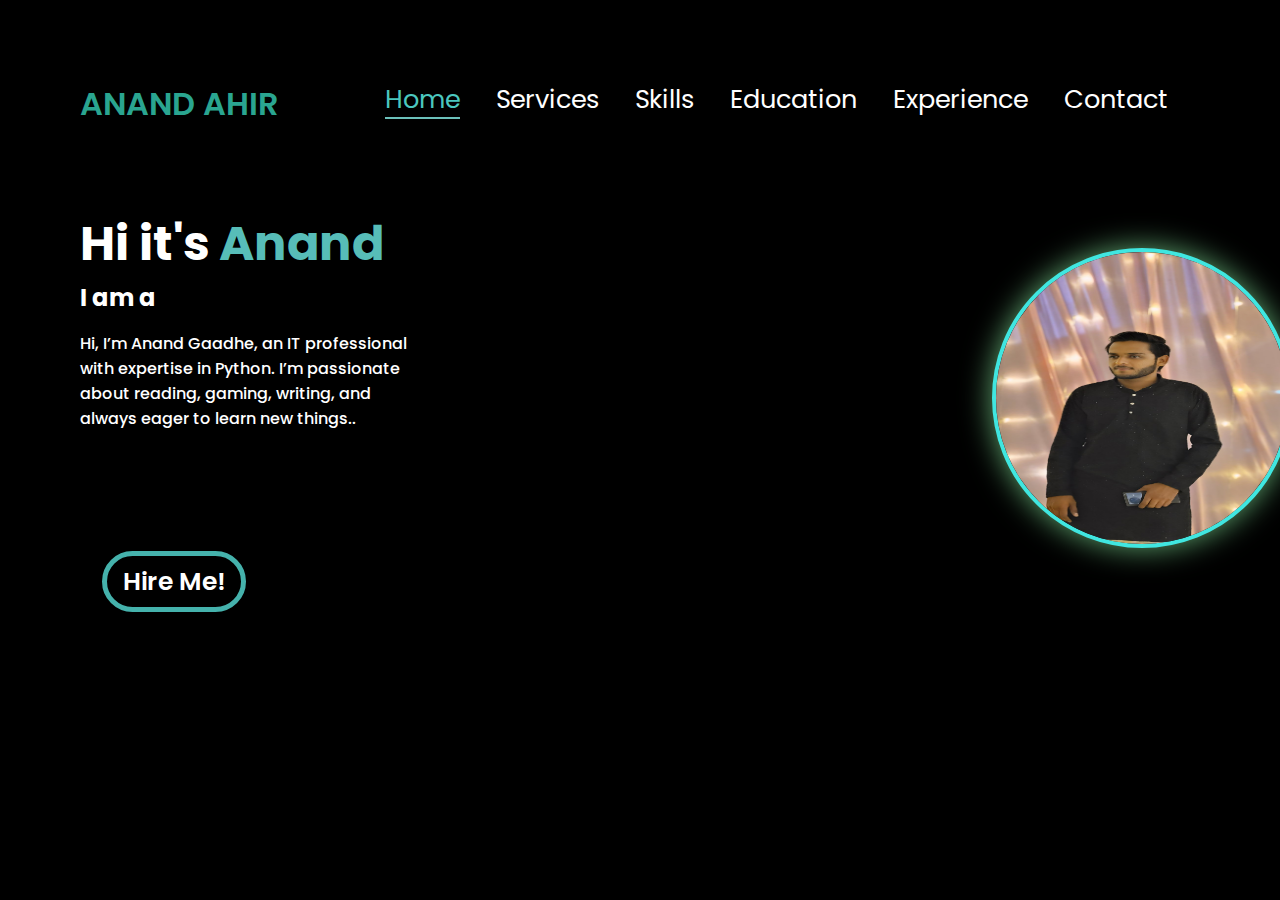
<file: index.html>
<!DOCTYPE html>
<html lang="en">
<head>
    <meta charset="UTF-8">
    <meta name="viewport" content="width=device-width, initial-scale=1.0">
    <title>ANAND AHIR</title>
    <link rel="shortcut icon" href="./favicon.ico" type="image/x-icon">
    <link rel="stylesheet" href="./style.css">
    <link rel="stylesheet" href="https://cdnjs.cloudflare.com/ajax/libs/font-awesome/6.6.0/css/all.min.css" integrity="sha512-Kc323vGBEqzTmouAECnVceyQqyqdsSiqLQISBL29aUW4U/M7pSPA/gEUZQqv1cwx4OnYxTxve5UMg5GT6L4JJg==" crossorigin="anonymous" referrerpolicy="no-referrer" />
</head>
<body>
    <header>
        <p class="logo">ANAND AHIR</p>
        <nav>
            <a href="./index.html" class="active">Home</a>
            <a href="./services.html">Services</a>
            <a href="./skills.html">Skills</a>
            <a href="./education.html">Education</a>
            <a href="./experience.html">Experience</a>
            <a href="./contact.html">Contact</a>
        </nav>
    </header>
    <section>
        <div class="main-content">
            <h1>Hi it's <span>Anand</span></h1>
            <h3>I am a <span class="post"></span></h3>
        </div>
        <div class="content">
            <p>Hi, I’m Anand Gaadhe, an IT professional with expertise in Python. I’m passionate about reading, gaming, writing, and always eager to learn new things.. </p>
        </div>
        <div class="social-icons">
            <a href=""><i class="fa-brands fa-linkedin"></i></a>
            <a href="https://github.com/Anandgaadhe"><i class="fa-brands fa-github"></i></a>
            <a href=""><i class="fa-brands fa-x-twitter"></i></a>
            <a href="mailto:anandgaadhe368@gmail.com"><i class="fa-solid fa-envelope"></i></a>
        </div>
        <div class="btn">
            <a href="./contact.html">Hire Me!</a>
        </div>
        <div class="image">
            <img src="./IMG-20240717-WA0033.jpg" alt="">
        </div>
    </section>
</body>
</html>
</file>
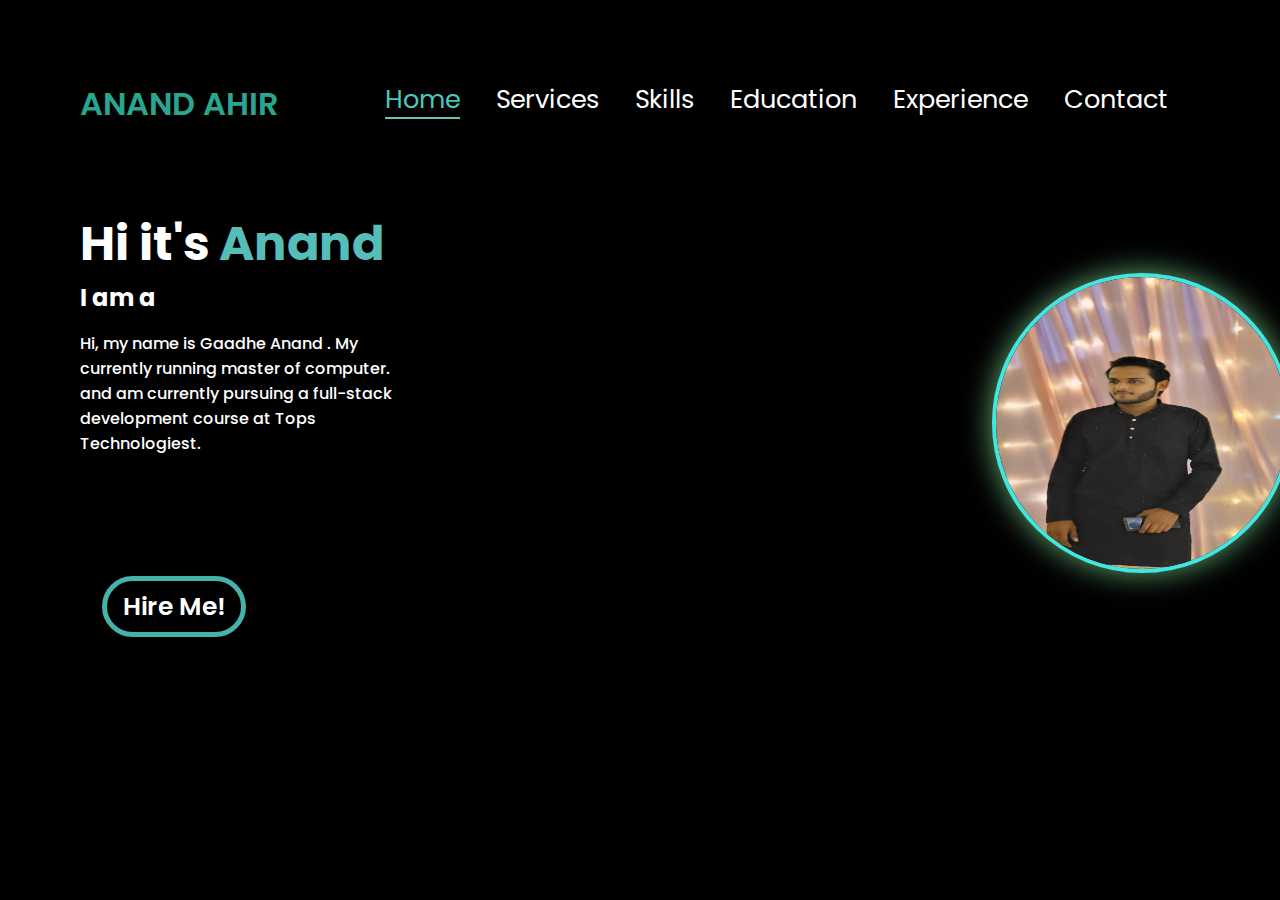
<file: INDEX.HTML>
<!DOCTYPE html>
<html lang="en">
<head>
    <meta charset="UTF-8">
    <meta name="viewport" content="width=device-width, initial-scale=1.0">
    <title>ANAND AHIR</title>
    <link rel="shortcut icon" href="./favicon.ico" type="image/x-icon">
    <link rel="stylesheet" href="./style.css">
    <link rel="stylesheet" href="https://cdnjs.cloudflare.com/ajax/libs/font-awesome/6.6.0/css/all.min.css" integrity="sha512-Kc323vGBEqzTmouAECnVceyQqyqdsSiqLQISBL29aUW4U/M7pSPA/gEUZQqv1cwx4OnYxTxve5UMg5GT6L4JJg==" crossorigin="anonymous" referrerpolicy="no-referrer" />
</head>
<body>
    <header>
        <p class="logo">ANAND AHIR</p>
        <nav>
            <a href="./index.html" class="active">Home</a>
            <a href="./services.html">Services</a>
            <a href="./skills.html">Skills</a>
            <a href="./education.html">Education</a>
            <a href="./experience.html">Experience</a>
            <a href="./contact.html">Contact</a>
        </nav>
    </header>
    <section>
        <div class="main-content">
            <h1>Hi it's <span>Anand</span></h1>
            <h3>I am a <span class="post"></span></h3>
        </div>
        <div class="content">
            <p>Hi, my name is Gaadhe Anand . My currently running master of computer. and  am currently pursuing a full-stack development course at Tops Technologiest. </p>
        </div>
        <div class="social-icons">
            <a href=""><i class="fa-brands fa-linkedin"></i></a>
            <a href="https://github.com/Anandgaadhe"><i class="fa-brands fa-github"></i></a>
            <a href=""><i class="fa-brands fa-x-twitter"></i></a>
            <a href="https://www.instagram.com/anand.ahir01/?__pwa=1#"><i class="fa-brands fa-instagram"></i></a>
        </div>
        <div class="btn">
            <a href="./contact.html">Hire Me!</a>
        </div>
        <div class="image">
            <img src="./IMG-20240717-WA0033.jpg" alt="">
        </div>
    </section>
</body>
</html>
</file>
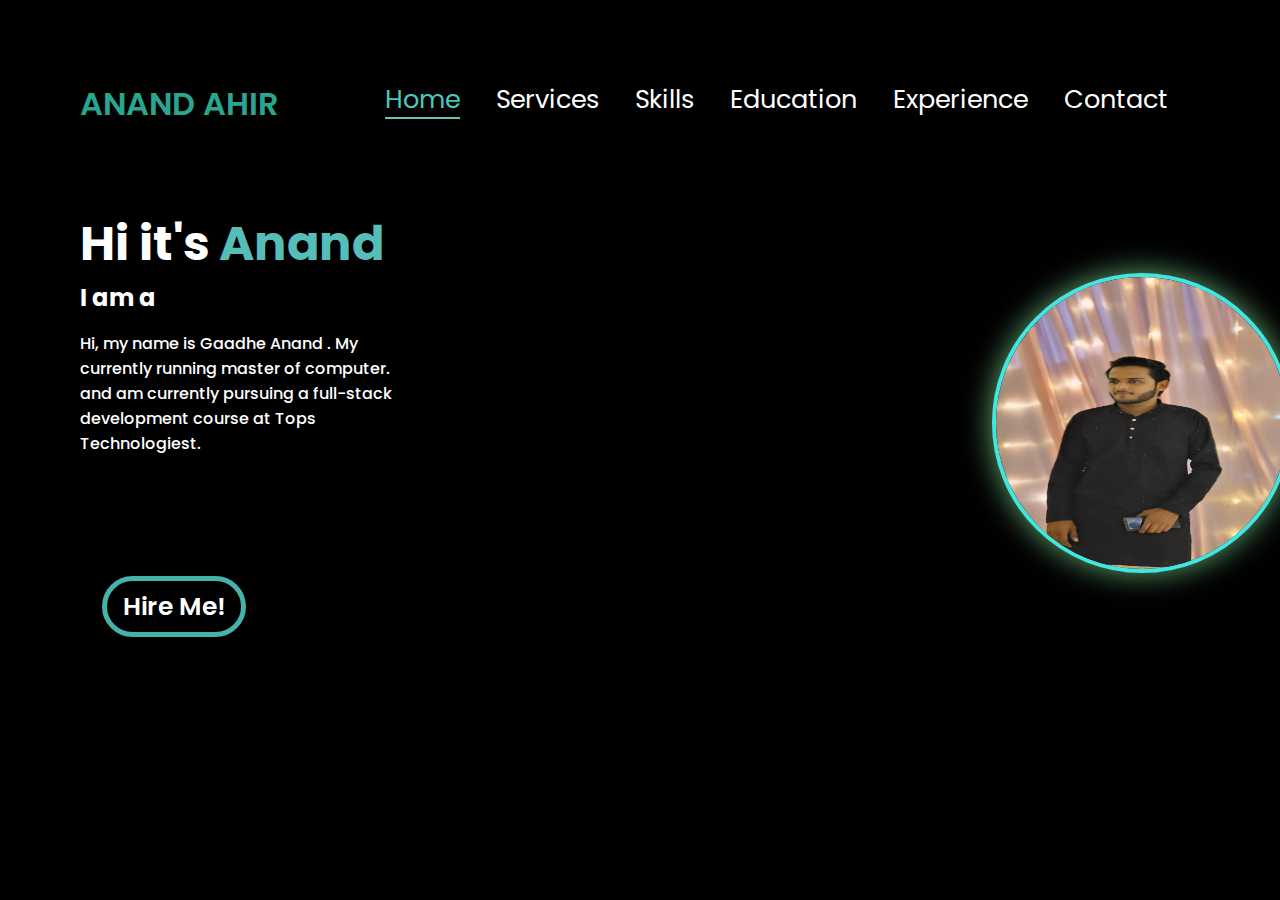
<file: index.HTML>
<!DOCTYPE html>
<html lang="en">
<head>
    <meta charset="UTF-8">
    <meta name="viewport" content="width=device-width, initial-scale=1.0">
    <title>ANAND AHIR</title>
    <link rel="shortcut icon" href="./favicon.ico" type="image/x-icon">
    <link rel="stylesheet" href="./style.css">
    <link rel="stylesheet" href="https://cdnjs.cloudflare.com/ajax/libs/font-awesome/6.6.0/css/all.min.css" integrity="sha512-Kc323vGBEqzTmouAECnVceyQqyqdsSiqLQISBL29aUW4U/M7pSPA/gEUZQqv1cwx4OnYxTxve5UMg5GT6L4JJg==" crossorigin="anonymous" referrerpolicy="no-referrer" />
</head>
<body>
    <header>
        <p class="logo">ANAND AHIR</p>
        <nav>
            <a href="./index.html" class="active">Home</a>
            <a href="./services.html">Services</a>
            <a href="./skills.html">Skills</a>
            <a href="./education.html">Education</a>
            <a href="./experience.html">Experience</a>
            <a href="./contact.html">Contact</a>
        </nav>
    </header>
    <section>
        <div class="main-content">
            <h1>Hi it's <span>Anand</span></h1>
            <h3>I am a <span class="post"></span></h3>
        </div>
        <div class="content">
            <p>Hi, my name is Gaadhe Anand . My currently running master of computer. and  am currently pursuing a full-stack development course at Tops Technologiest. </p>
        </div>
        <div class="social-icons">
            <a href=""><i class="fa-brands fa-linkedin"></i></a>
            <a href="https://github.com/Anandgaadhe"><i class="fa-brands fa-github"></i></a>
            <a href=""><i class="fa-brands fa-x-twitter"></i></a>
            <a href="https://www.instagram.com/anand.ahir01/?__pwa=1#"><i class="fa-brands fa-instagram"></i></a>
        </div>
        <div class="btn">
            <a href="./contact.html">Hire Me!</a>
        </div>
        <div class="image">
            <img src="./IMG-20240717-WA0033.jpg" alt="">
        </div>
    </section>
</body>
</html>
</file>
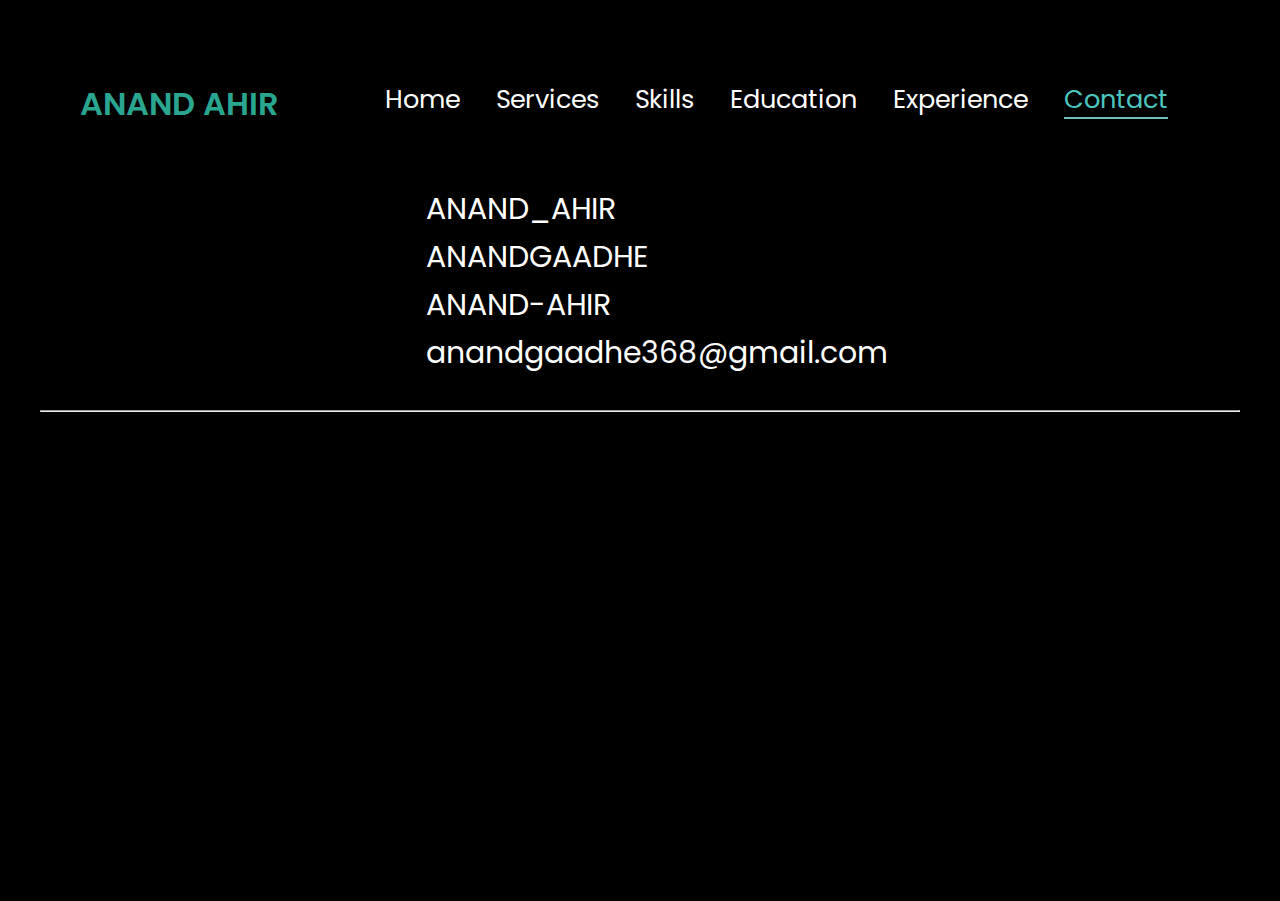
<file: contact.html>
<!DOCTYPE html>
<html lang="en">
<head>
    <meta charset="UTF-8">
    <meta name="viewport" content="width=device-width, initial-scale=1.0">
    <title>ANAND AHIR</title>
    <link rel="shortcut icon" href="./favicon.ico" type="image/x-icon">
    <link rel="stylesheet" href="./style.css">
    <link rel="stylesheet" href="https://cdnjs.cloudflare.com/ajax/libs/font-awesome/6.6.0/css/all.min.css" integrity="sha512-Kc323vGBEqzTmouAECnVceyQqyqdsSiqLQISBL29aUW4U/M7pSPA/gEUZQqv1cwx4OnYxTxve5UMg5GT6L4JJg==" crossorigin="anonymous" referrerpolicy="no-referrer" />
</head>
<body>
    <header>
        <p class="logo">ANAND AHIR</p>
        <nav>
            <a href="./index.html">Home</a>
            <a href="./services.html">Services</a>
            <a href="./skills.html">Skills</a>
            <a href="./education.html">Education</a>
            <a href="./experience.html">Experience</a>
            <a href="./contact.html" class="active">Contact</a>
        </nav>
    </header>
    <section>
        <center>
            <table class="cont">
                <tr>
                    <td><i class="fa-brands fa-linkedin"></i></td>
                    <td><a href="#">ANAND_AHIR</a></td>
                </tr>
                <tr>
                    <td><i class="fa-brands fa-github"></i></td>
                    <td><a href="https://github.com/Anandgaadhe">ANANDGAADHE</a></td>
                </tr>
                <tr>
                    <td><i class="fa-brands fa-x-twitter"></i></td>
                    <td><a href="#">ANAND-AHIR</a></td>
                </tr>
                <tr>
                    <td><i class="fa-solid fa-envelope"></i></td>
                    <td> <a href="mailto:anandgaadhe368@gmail.com">anandgaadhe368@gmail.com</a></td>
                </tr>
            </table>
            <hr>
            <iframe src="https://www.google.com/maps/embed?pb=!1m17!1m12!1m3!1d14915.267144404286!2d70.70495185!3d20.8391036!2m3!1f0!2f0!3f0!3m2!1i1024!2i768!4f13.1!3m2!1m1!2s!5e0!3m2!1sen!2sin!4v1739366296712!5m2!1sen!2sin" width="600" height="450" style="border:0;" allowfullscreen="" loading="lazy" referrerpolicy="no-referrer-when-downgrade"></iframe>
        </center>
    </section>
</body>
</html>
</file>
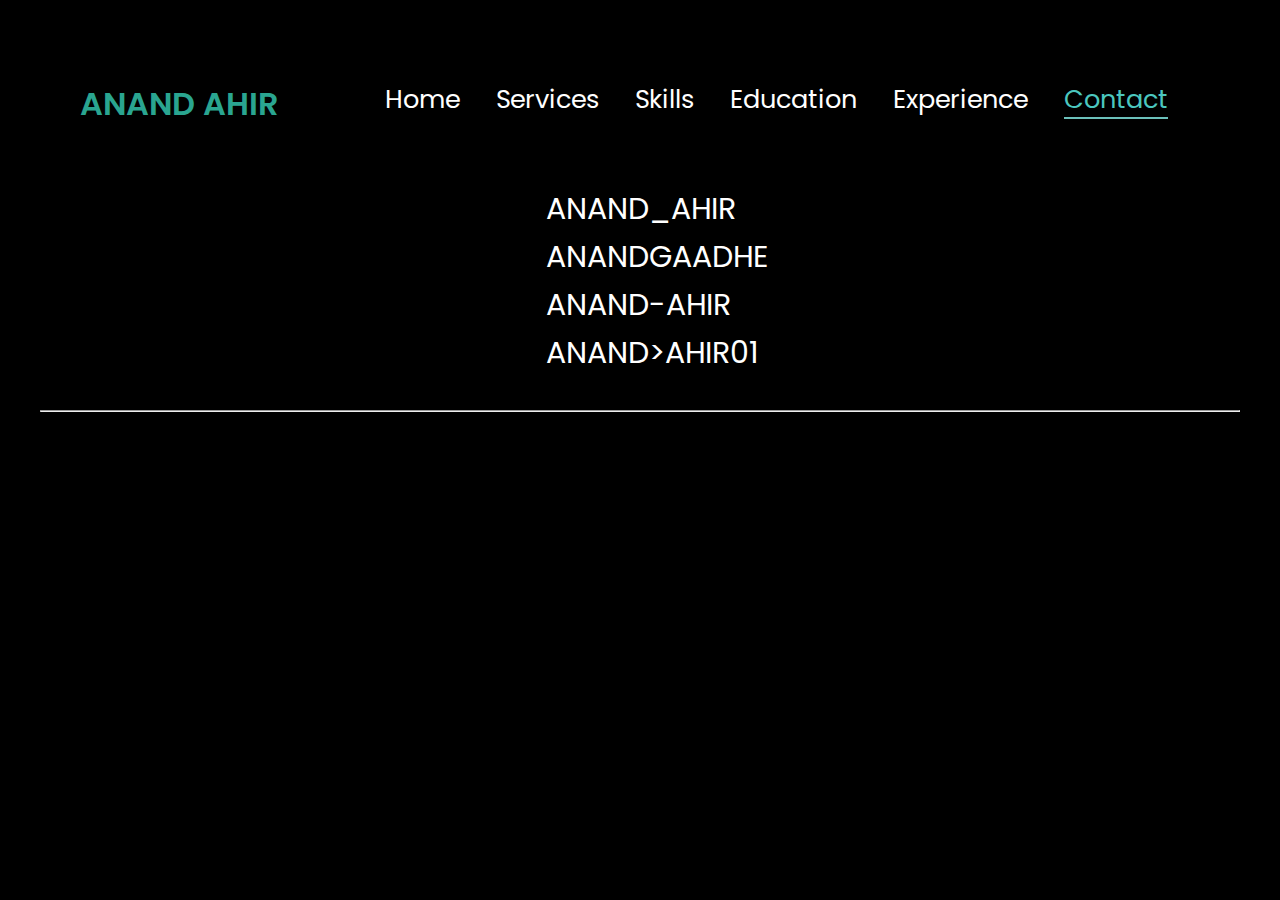
<file: CONTACT.HTML>
<!DOCTYPE html>
<html lang="en">
<head>
    <meta charset="UTF-8">
    <meta name="viewport" content="width=device-width, initial-scale=1.0">
    <title>ANAND AHIR</title>
    <link rel="shortcut icon" href="./favicon.ico" type="image/x-icon">
    <link rel="stylesheet" href="./style.css">
    <link rel="stylesheet" href="https://cdnjs.cloudflare.com/ajax/libs/font-awesome/6.6.0/css/all.min.css" integrity="sha512-Kc323vGBEqzTmouAECnVceyQqyqdsSiqLQISBL29aUW4U/M7pSPA/gEUZQqv1cwx4OnYxTxve5UMg5GT6L4JJg==" crossorigin="anonymous" referrerpolicy="no-referrer" />
</head>
<body>
    <header>
        <p class="logo">ANAND AHIR</p>
        <nav>
            <a href="./index.html">Home</a>
            <a href="./services.html">Services</a>
            <a href="./skills.html">Skills</a>
            <a href="./education.html">Education</a>
            <a href="./experience.html">Experience</a>
            <a href="./contact.html" class="active">Contact</a>
        </nav>
    </header>
    <section>
        <center>
            <table class="cont">
                <tr>
                    <td><i class="fa-brands fa-linkedin"></i></td>
                    <td><a href="#">ANAND_AHIR</a></td>
                </tr>
                <tr>
                    <td><i class="fa-brands fa-github"></i></td>
                    <td><a href="https://github.com/Anandgaadhe">ANANDGAADHE</a></td>
                </tr>
                <tr>
                    <td><i class="fa-brands fa-x-twitter"></i></td>
                    <td><a href="#">ANAND-AHIR</a></td>
                </tr>
                <tr>
                    <td><i class="fa-brands fa-instagram"></i></td>
                    <td><a href="https://www.instagram.com/anand.ahir01/?__pwa=1#">ANAND>AHIR01</a></td>
                </tr>
            </table>
            <hr>
            <iframe class="map" src="https://www.google.com/maps/embed?pb=!1m18!1m12!1m3!1d3671.8628368551417!2d72.50630707436777!3d23.028807916097232!2m3!1f0!2f0!3f0!3m2!1i1024!2i768!4f13.1!3m3!1m2!1s0x395e9b767b0a48ed%3A0x713f82e619ac7868!2sTOPS%20Technologies%20-%20Best%20IT%20Training%20Institute%20in%20Ahmedabad!5e0!3m2!1sen!2sin!4v1729662637007!5m2!1sen!2sin" width="900" height="350" style="border:0;" allowfullscreen="" loading="fast" referrerpolicy="no-referrer-when-downgrade"></iframe>
        </center>
    </section>
</body>
</html>
</file>
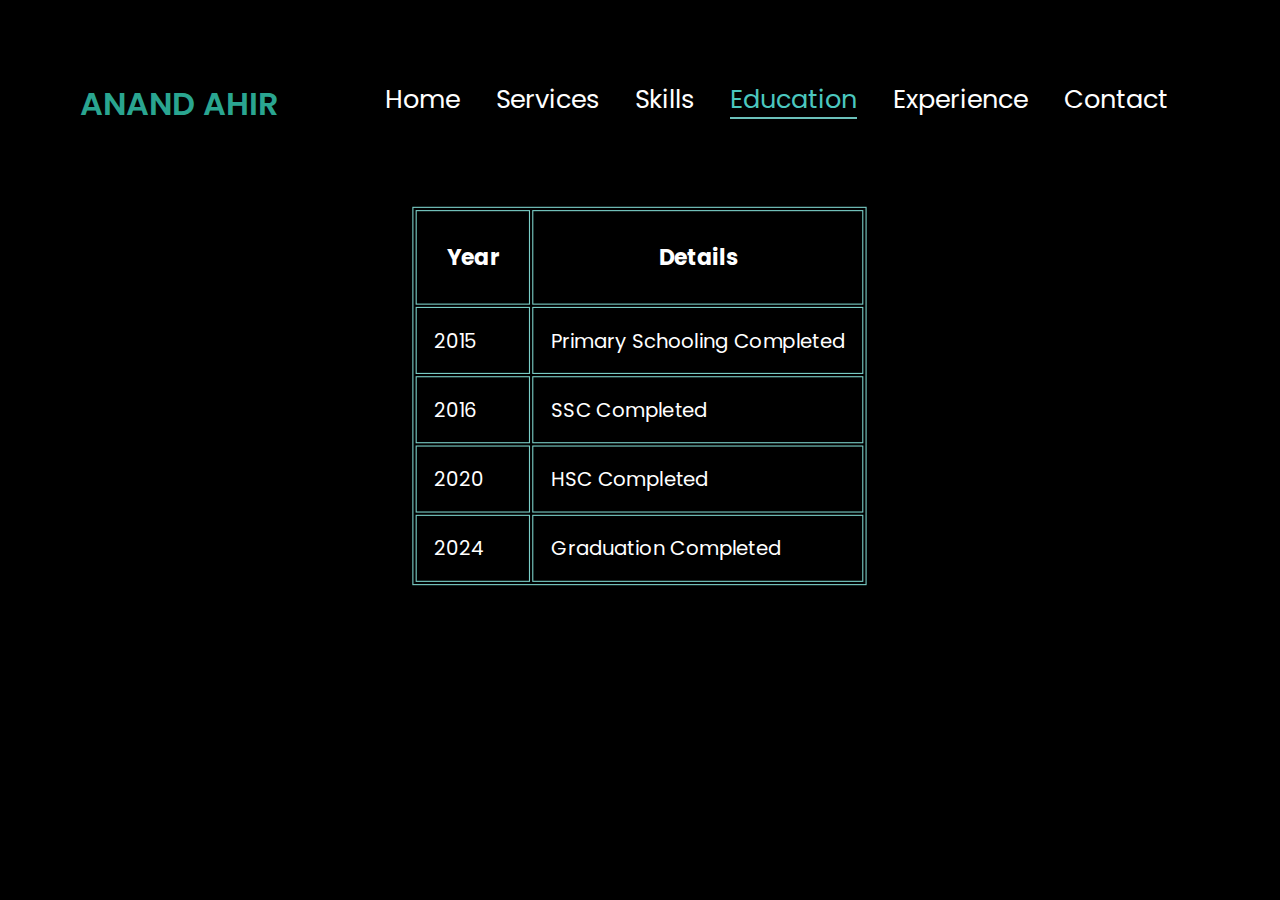
<file: EDUCATION.HTML>
<!DOCTYPE html>
<html lang="en">
<head>
  <meta charset="UTF-8">
  <meta name="viewport" content="width=device-width, initial-scale=1.0">
  <title>ANAND AHIR</title>
</head>
<body>
  <title>ANAND AHIR</title>
  <link rel="shortcut icon" href="./favicon.ico" type="image/x-icon">
  <link rel="stylesheet" href="./style.css">
  <link rel="stylesheet" href="https://cdnjs.cloudflare.com/ajax/libs/font-awesome/6.6.0/css/all.min.css" integrity="sha512-Kc323vGBEqzTmouAECnVceyQqyqdsSiqLQISBL29aUW4U/M7pSPA/gEUZQqv1cwx4OnYxTxve5UMg5GT6L4JJg==" crossorigin="anonymous" referrerpolicy="no-referrer" />
  <header>
    <p class="logo">ANAND AHIR</p>
    <nav>
        <a href="./index.html">Home</a>
        <a href="./services.html">Services</a>
        <a href="./skills.html">Skills</a>
        <a href="./education.html" class="active" >Education</a>
        <a href="./experience.html">Experience</a>
        <a href="./contact.html">Contact</a>
    </nav>
</header>
<section>
  <center>
      <table class="edu">
          <thead>
              <th>Year</th>
              <th>Details</th>
          </thead>
          <tbody>
              <tr>
                  <td>2015</td>
                  <td>Primary Schooling Completed</td>
              </tr>
              <tr>
                  <td>2016</td>
                  <td>SSC Completed</td>
              </tr>
              <tr>
                  <td>2020</td>
                  <td>HSC Completed</td>
              </tr>
              <tr>
                  <td>2024</td>
                  <td>Graduation Completed</td>
              </tr>
          </tbody>
      </table>
  </center>
</section>
</body>
</html>
</file>
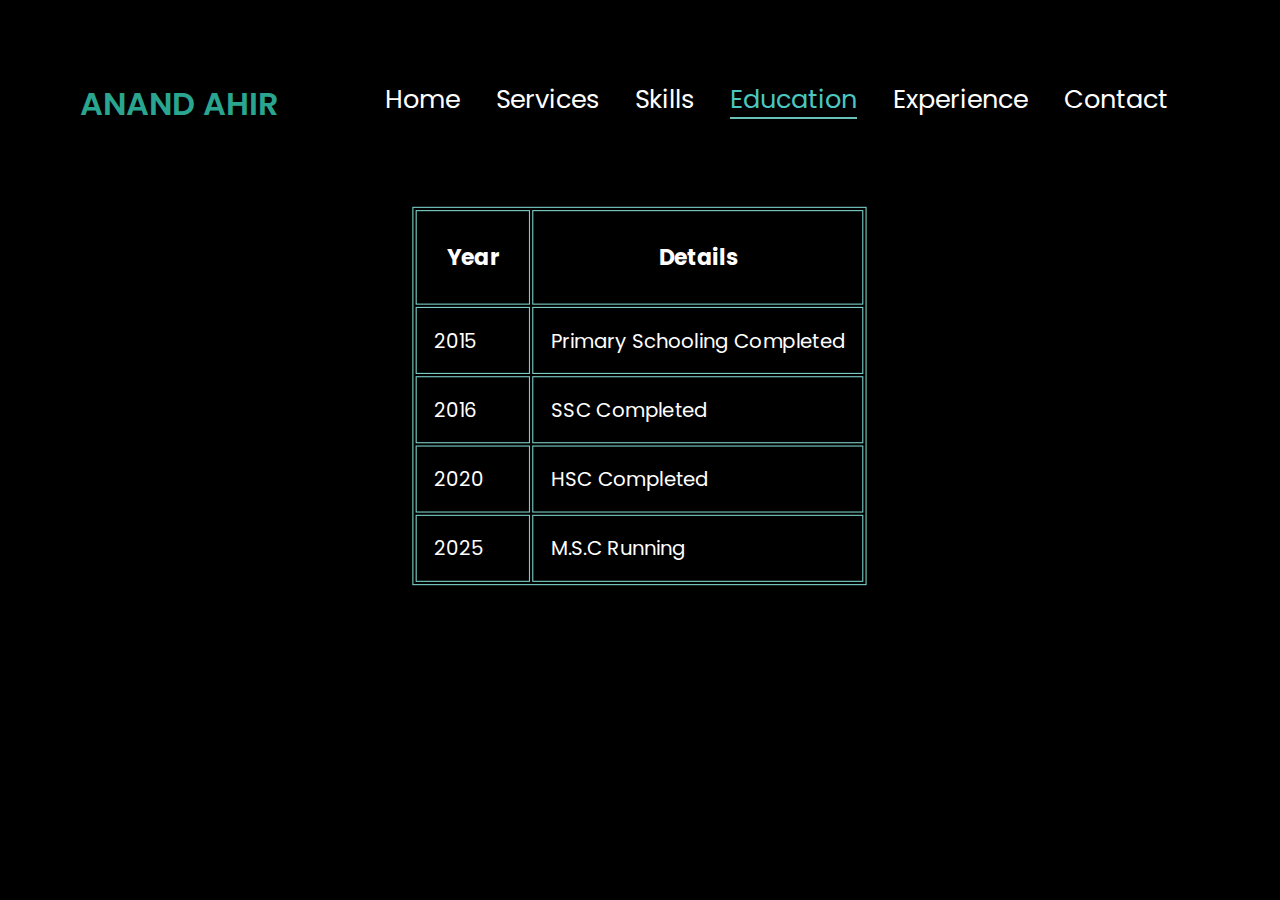
<file: education.html>
<!DOCTYPE html>
<html lang="en">
<head>
  <meta charset="UTF-8">
  <meta name="viewport" content="width=device-width, initial-scale=1.0">
  <title>ANAND AHIR</title>
</head>
<body>
   <title>ANAND AHIR</title>
   <link rel="shortcut icon" href="./favicon.ico" type="image/x-icon">
   <link rel="shortcut icon" href="./favicon.ico" type="image/x-icon">
   <link rel="stylesheet" href="./style.css">
   <link rel="stylesheet" href="https://cdnjs.cloudflare.com/ajax/libs/font-awesome/6.6.0/css/all.min.css" integrity="sha512-Kc323vGBEqzTmouAECnVceyQqyqdsSiqLQISBL29aUW4U/M7pSPA/gEUZQqv1cwx4OnYxTxve5UMg5GT6L4JJg==" crossorigin="anonymous" referrerpolicy="no-referrer" />
  <header>
    <p class="logo">ANAND AHIR</p>
    <nav>
        <a href="./index.html">Home</a>
        <a href="./services.html">Services</a>
        <a href="./skills.html">Skills</a>
        <a href="./education.html" class="active" >Education</a>
        <a href="./experience.html">Experience</a>
        <a href="./contact.html">Contact</a>
    </nav>
</header>
<section>
  <center>
      <table class="edu">
          <thead>
              <th>Year</th>
              <th>Details</th>
          </thead>
          <tbody>
              <tr>
                  <td>2015</td>
                  <td>Primary Schooling Completed</td>
              </tr>
              <tr>
                  <td>2016</td>
                  <td>SSC Completed</td>
              </tr>
              <tr>
                  <td>2020</td>
                  <td>HSC Completed</td>
              </tr>
              <tr>
                  <td>2025</td>
                  <td>M.S.C Running</td>
              </tr>
          </tbody>
      </table>
  </center>
</section>
</body>
</html>
</file>
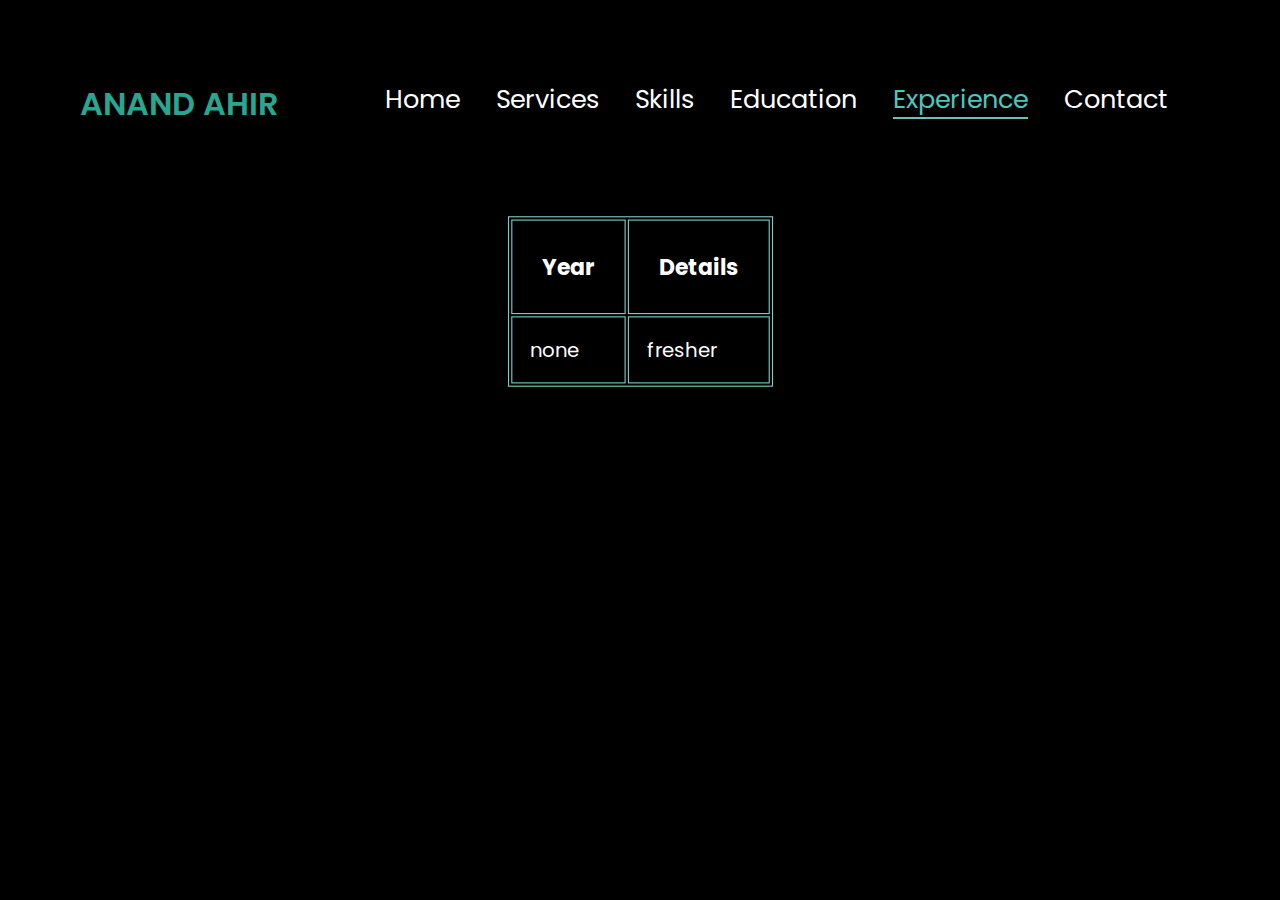
<file: experience.html>
<!DOCTYPE html>
<html lang="en">
<head>
    <meta charset="UTF-8">
    <meta name="viewport" content="width=device-width, initial-scale=1.0">
    <title>ANAND AHIR</title>
    <link rel="shortcut icon" href="./favicon.ico" type="image/x-icon">
    <link rel="shortcut icon" href="./favicon.ico" type="image/x-icon">
    <link rel="stylesheet" href="./style.css">
</head>
<body>
    <header>
        <p class="logo">ANAND AHIR</p>
        <nav>
            <a href="./index.html">Home</a>
            <a href="./services.html">Services</a>
            <a href="./skills.html">Skills</a>
            <a href="./education.html">Education</a>
            <a href="./experience.html" class="active">Experience</a>
            <a href="./contact.html">Contact</a>
        </nav>
    </header>
    <section>
        <center>
            <table class="edu">
                <thead>
                    <th>Year</th>
                    <th>Details</th>
                </thead>
                <tbody>
                    <tr>
                        <td>none</td>
                        <td>fresher</td>
                    </tr>
                </tbody>
            </table>
        </center>
    </section>
</body>
</html>
</file>
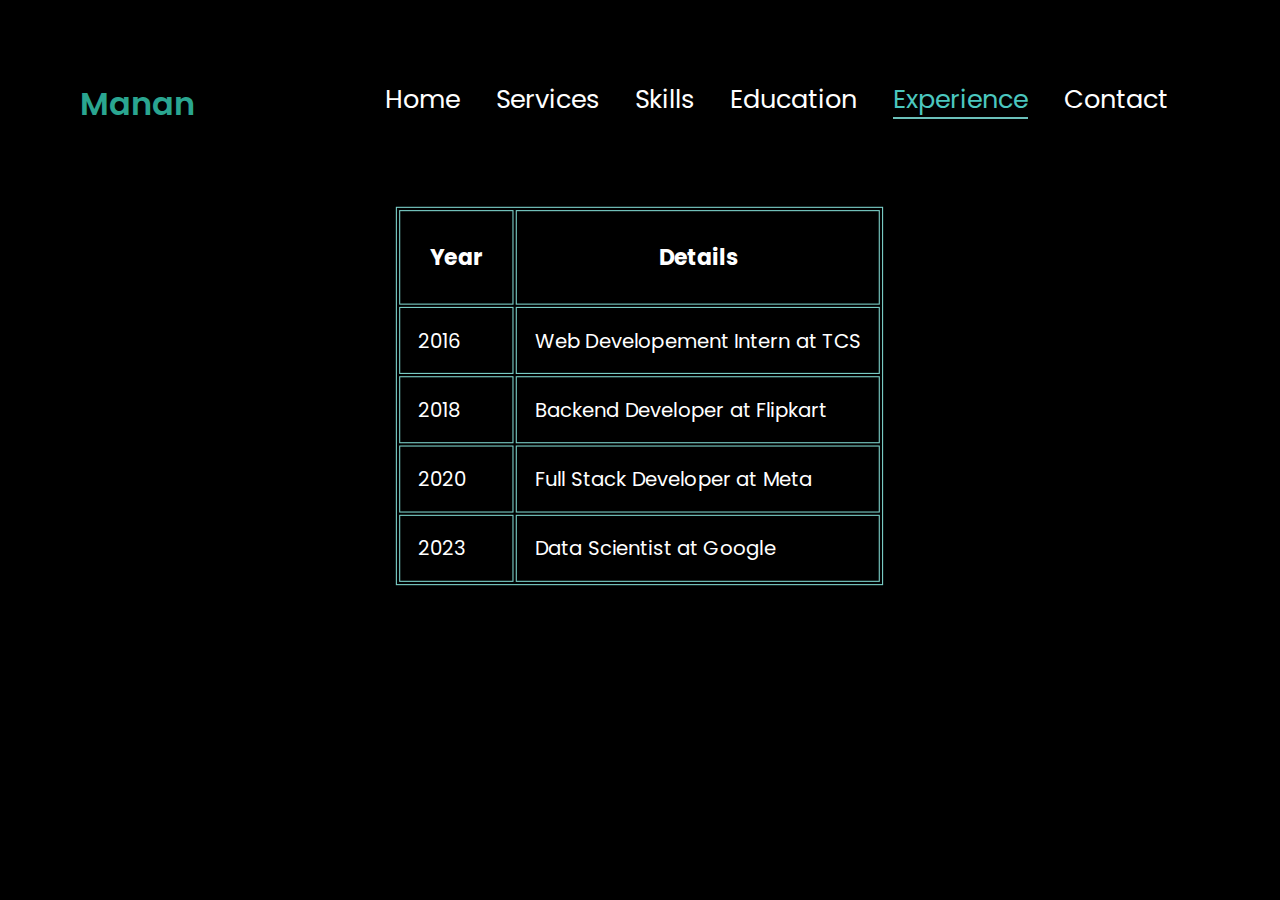
<file: EXPERIENCE.HTML>
<!DOCTYPE html>
<html lang="en">
<head>
    <meta charset="UTF-8">
    <meta name="viewport" content="width=device-width, initial-scale=1.0">
    <title>Manan Patel</title>
    <link rel="shortcut icon" href="./favicon.ico" type="image/x-icon">
    <link rel="shortcut icon" href="./favicon.ico" type="image/x-icon">
    <link rel="stylesheet" href="./style.css">
</head>
<body>
    <header>
        <p class="logo">Manan</p>
        <nav>
            <a href="./index.html">Home</a>
            <a href="./services.html">Services</a>
            <a href="./skills.html">Skills</a>
            <a href="./education.html">Education</a>
            <a href="./experience.html" class="active">Experience</a>
            <a href="./contact.html">Contact</a>
        </nav>
    </header>
    <section>
        <center>
            <table class="edu">
                <thead>
                    <th>Year</th>
                    <th>Details</th>
                </thead>
                <tbody>
                    <tr>
                        <td>2016</td>
                        <td>Web Developement Intern at TCS</td>
                    </tr>
                    <tr>
                        <td>2018</td>
                        <td>Backend Developer at Flipkart</td>
                    </tr>
                    <tr>
                        <td>2020</td>
                        <td>Full Stack Developer at Meta</td>
                    </tr>
                    <tr>
                        <td>2023</td>
                        <td>Data Scientist at Google</td>
                    </tr>
                </tbody>
            </table>
        </center>
    </section>
</body>
</html>
</file>
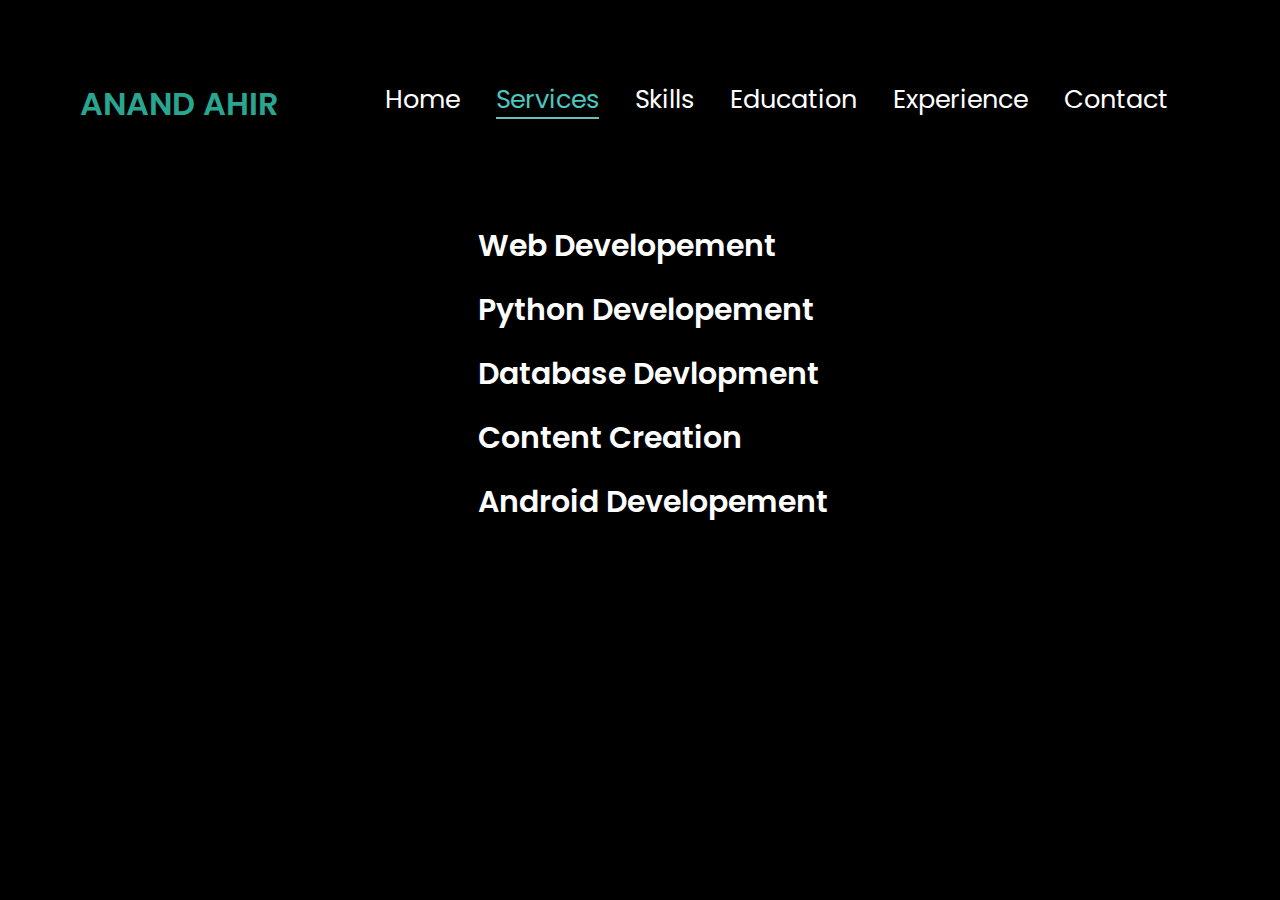
<file: service.html>
<!DOCTYPE html>
<html lang="en">
<head>
    <meta charset="UTF-8">
    <meta name="viewport" content="width=device-width, initial-scale=1.0">
    <title>Manan Patel</title>
    <link rel="shortcut icon" href="./favicon.ico" type="image/x-icon">
    <link rel="stylesheet" href="./style.css">
    <link rel="stylesheet" href="https://cdnjs.cloudflare.com/ajax/libs/font-awesome/6.6.0/css/all.min.css" integrity="sha512-Kc323vGBEqzTmouAECnVceyQqyqdsSiqLQISBL29aUW4U/M7pSPA/gEUZQqv1cwx4OnYxTxve5UMg5GT6L4JJg==" crossorigin="anonymous" referrerpolicy="no-referrer" />
</head>
<body>
    <header>
        <p class="logo">ANAND AHIR</p>
        <nav>
            <a href="./index.html">Home</a>
            <a href="./services.html" class="active">Services</a>
            <a href="./skills.html">Skills</a>
            <a href="./education.html">Education</a>
            <a href="./experience.html">Experience</a>
            <a href="./contact.html">Contact</a>
        </nav>
    </header>
    <section>
        <center>
            <table class="service-content">
                <tr>
                    <td><i class="fa-solid fa-globe"></i></td>
                    <td class="text">Web Developement</td>
                </tr>
                <tr>
                    <td><i class="fa-brands fa-python"></i></td>
                    <td class="text">Python Developement</td>
                </tr>
                <tr>
                    <td><i class="fa-solid fa-database"></i></td>
                    <td class="text">Database Devlopment</td>
                </tr>
                <tr>
                    <td><i class="fa-solid fa-camera"></i></td>
                    <td class="text">Content Creation</td>
                </tr>
                <tr>
                    <td><i class="fa-brands fa-android"></i></td>
                    <td class="text">Android Developement</td>
                </tr>
            </table>
        </center>
    </section>
</body>
</html>
</file>
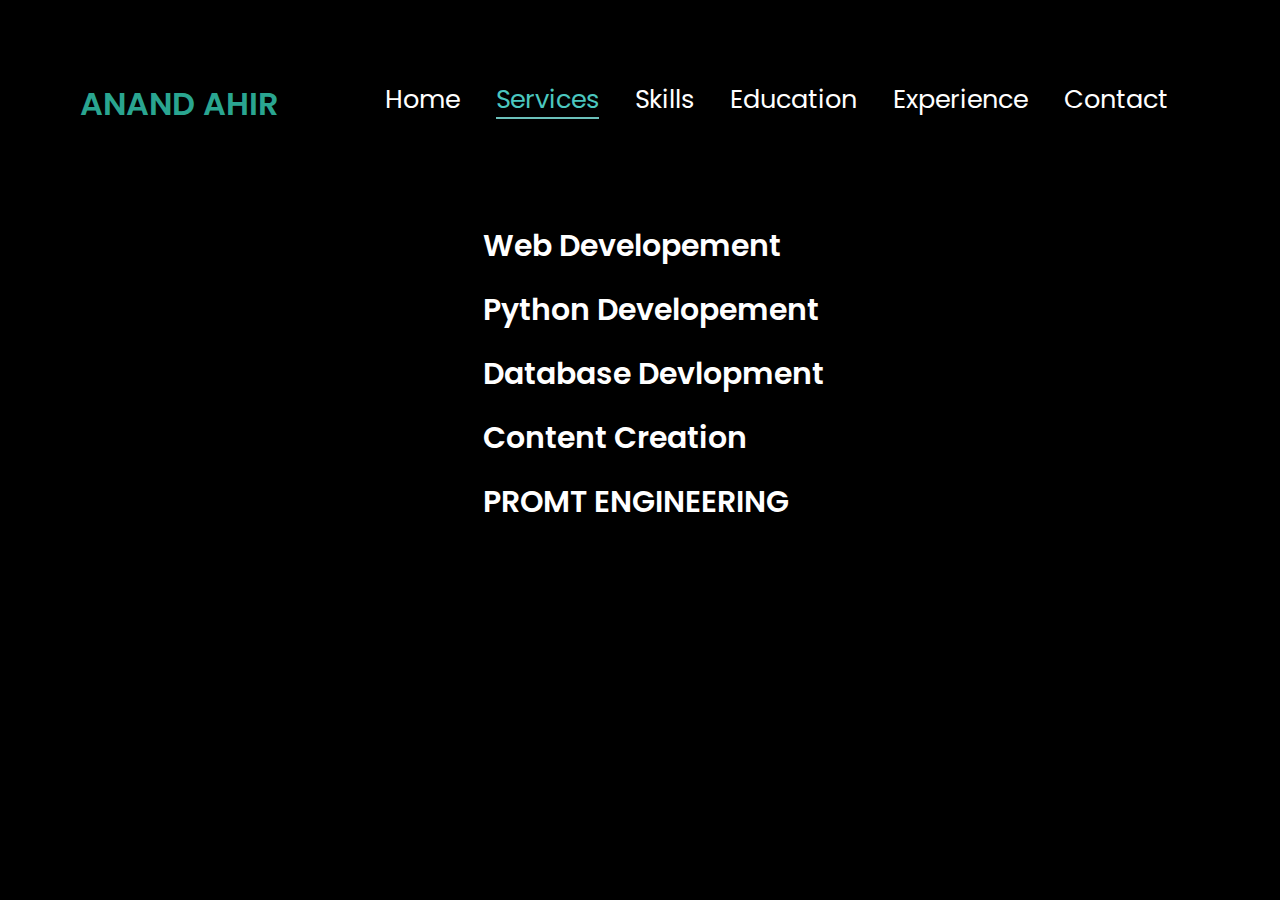
<file: services.html>
<!DOCTYPE html>
<html lang="en">
<head>
    <meta charset="UTF-8">
    <meta name="viewport" content="width=device-width, initial-scale=1.0">
    <title>ANAND AHIR</title>
    <link rel="shortcut icon" href="./favicon.ico" type="image/x-icon">
    <link rel="stylesheet" href="./style.css">
    <link rel="stylesheet" href="https://cdnjs.cloudflare.com/ajax/libs/font-awesome/6.6.0/css/all.min.css" integrity="sha512-Kc323vGBEqzTmouAECnVceyQqyqdsSiqLQISBL29aUW4U/M7pSPA/gEUZQqv1cwx4OnYxTxve5UMg5GT6L4JJg==" crossorigin="anonymous" referrerpolicy="no-referrer" />
</head>
<body>
    <header>
        <p class="logo">ANAND AHIR</p>
        <nav>
            <a href="./index.html">Home</a>
            <a href="./services.html" class="active">Services</a>
            <a href="./skills.html">Skills</a>
            <a href="./education.html">Education</a>
            <a href="./experience.html">Experience</a>
            <a href="./contact.html">Contact</a>
        </nav>
    </header>
    <section>
        <center>
            <table class="service-content">
                <tr>
                    <td><i class="fa-solid fa-globe"></i></td>
                    <td class="text">Web Developement</td>
                </tr>
                <tr>
                    <td><i class="fa-brands fa-python"></i></td>
                    <td class="text">Python Developement</td>
                </tr>
                <tr>
                    <td><i class="fa-solid fa-database"></i></td>
                    <td class="text">Database Devlopment</td>
                </tr>
                <tr>
                    <td><i class="fa-solid fa-camera"></i></td>
                    <td class="text">Content Creation</td>
                </tr>
                <tr>
                    <td><i class="fa-brands fa-android"></i></td>
                    <td class="text">PROMT ENGINEERING</td>
                </tr>
            </table>
        </center>
    </section>
</body>
</html>
</file>
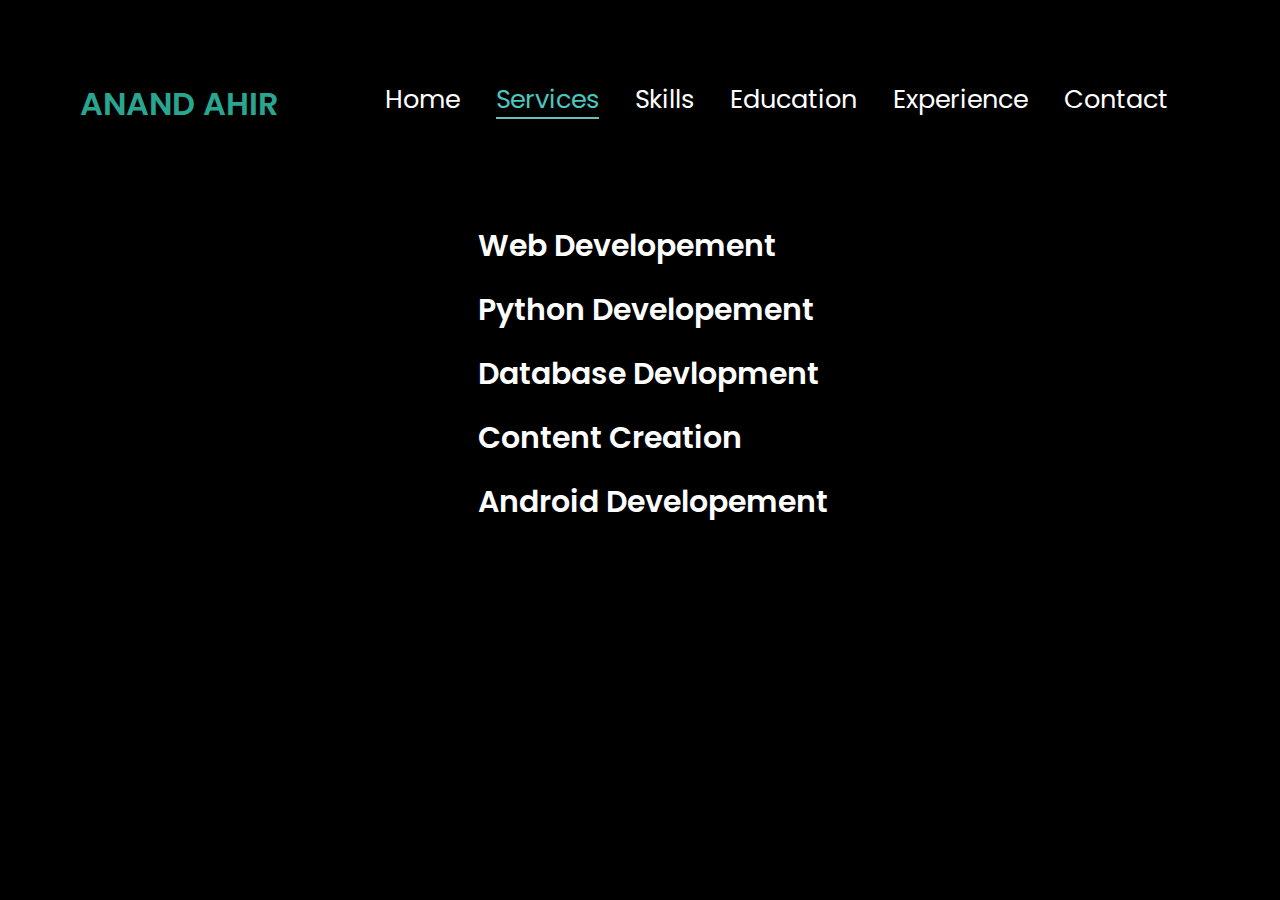
<file: SERVICES.HTML>
<!DOCTYPE html>
<html lang="en">
<head>
    <meta charset="UTF-8">
    <meta name="viewport" content="width=device-width, initial-scale=1.0">
    <title>Manan Patel</title>
    <link rel="shortcut icon" href="./favicon.ico" type="image/x-icon">
    <link rel="stylesheet" href="./style.css">
    <link rel="stylesheet" href="https://cdnjs.cloudflare.com/ajax/libs/font-awesome/6.6.0/css/all.min.css" integrity="sha512-Kc323vGBEqzTmouAECnVceyQqyqdsSiqLQISBL29aUW4U/M7pSPA/gEUZQqv1cwx4OnYxTxve5UMg5GT6L4JJg==" crossorigin="anonymous" referrerpolicy="no-referrer" />
</head>
<body>
    <header>
        <p class="logo">ANAND AHIR</p>
        <nav>
            <a href="./index.html">Home</a>
            <a href="./services.html" class="active">Services</a>
            <a href="./skills.html">Skills</a>
            <a href="./education.html">Education</a>
            <a href="./experience.html">Experience</a>
            <a href="./contact.html">Contact</a>
        </nav>
    </header>
    <section>
        <center>
            <table class="service-content">
                <tr>
                    <td><i class="fa-solid fa-globe"></i></td>
                    <td class="text">Web Developement</td>
                </tr>
                <tr>
                    <td><i class="fa-brands fa-python"></i></td>
                    <td class="text">Python Developement</td>
                </tr>
                <tr>
                    <td><i class="fa-solid fa-database"></i></td>
                    <td class="text">Database Devlopment</td>
                </tr>
                <tr>
                    <td><i class="fa-solid fa-camera"></i></td>
                    <td class="text">Content Creation</td>
                </tr>
                <tr>
                    <td><i class="fa-brands fa-android"></i></td>
                    <td class="text">Android Developement</td>
                </tr>
            </table>
        </center>
    </section>
</body>
</html>
</file>
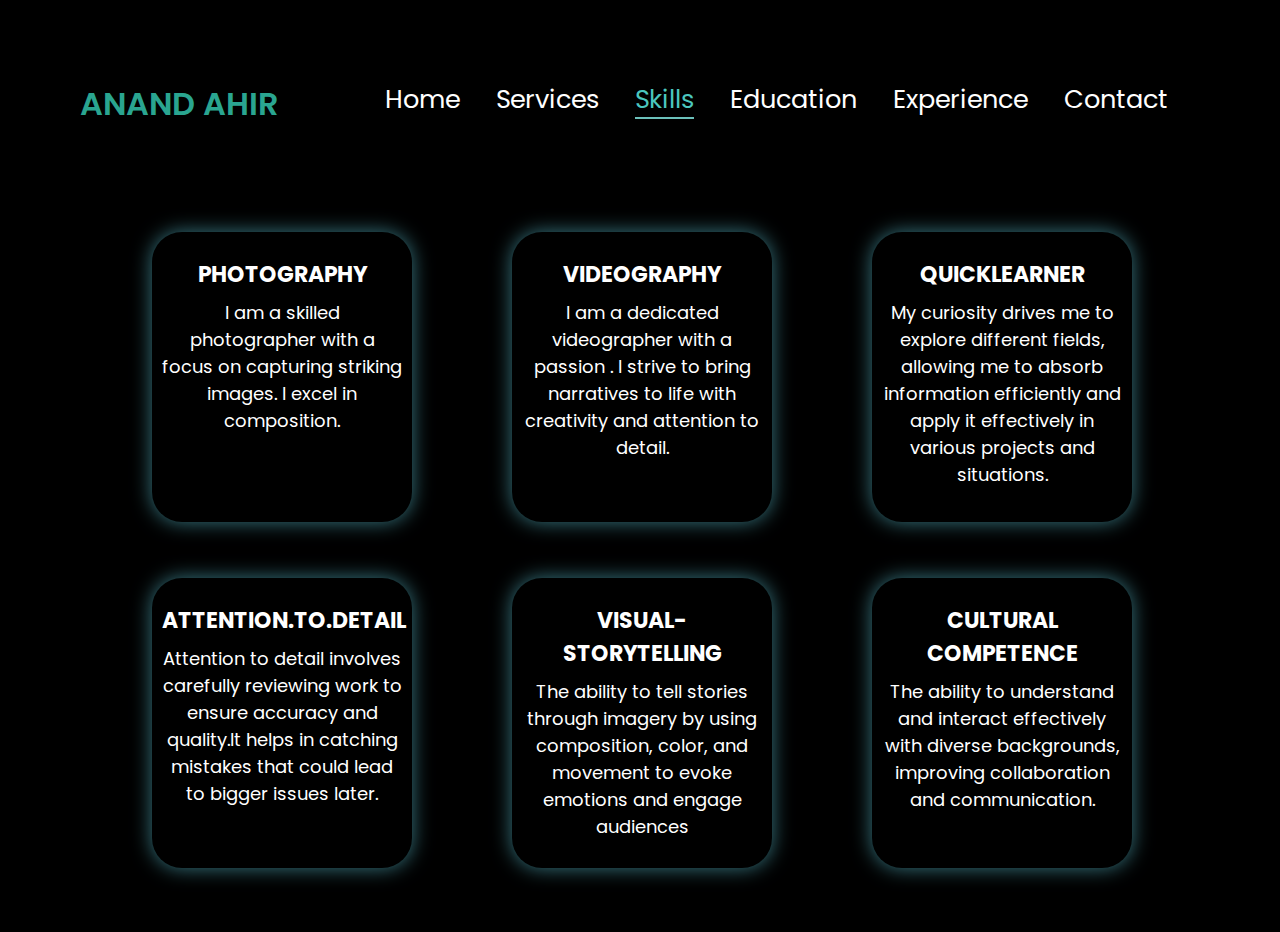
<file: SKILLS.HTML>
<!DOCTYPE html>
<html lang="en">
<head>
  <meta charset="UTF-8">
  <meta name="viewport" content="width=device-width, initial-scale=1.0">
  <link rel="shortcut icon" href="./favicon.ico" type="image/x-icon">
  <link rel="stylesheet" href="./style.css">
  <link rel="stylesheet" href="https://cdnjs.cloudflare.com/ajax/libs/font-awesome/6.6.0/css/all.min.css" integrity="sha512-Kc323vGBEqzTmouAECnVceyQqyqdsSiqLQISBL29aUW4U/M7pSPA/gEUZQqv1cwx4OnYxTxve5UMg5GT6L4JJg==" crossorigin="anonymous" referrerpolicy="no-referrer" />
</head>
  <title>Document</title>
</head>
<body>
  <header>
    <p class="logo">ANAND AHIR</p>
    <nav>
        <a href="./index.html" >Home</a>
        <a href="./services.html">Services</a>
        <a href="./skills.html" class="active">Skills</a>
        <a href="./education.html">Education</a>
        <a href="./experience.html">Experience</a>
        <a href="./contact.html">Contact</a>
    </nav>
</header>
<section>
  <center>
      <div class="skill-container">
          <div>
              <h3>PHOTOGRAPHY</h3>
              <p>I am a skilled photographer with a focus on capturing striking images. I excel in composition.</p>
          </div>
          <div>
              <h3>VIDEOGRAPHY</h3>
              <p>I am a dedicated videographer with a passion . I strive to bring narratives to life with creativity and attention to detail.</p>
          </div>
          <div>
              <h3> QUICKLEARNER  </h3>
              <p> My curiosity drives me to explore different fields, allowing me to absorb information efficiently and apply it effectively in various projects and situations.</p>
          </div>
          <div>
              <h3>ATTENTION.TO.DETAIL</h3>
              <p>
                Attention to detail involves carefully reviewing work to ensure accuracy and quality.It helps in catching mistakes that could lead to bigger issues later.</p>
          </div>
          <div>
              <h3> VISUAL-STORYTELLING</h3>
              <p>The ability to tell stories through imagery by using composition, color, and movement to evoke emotions and engage audiences</p>
          </div>
          <div>
              <h3>CULTURAL COMPETENCE</h3>
              <p>The ability to understand and interact effectively with diverse backgrounds, improving collaboration and communication.</p>
          </div>
      </div>
  </center>
</section>
</body>
</html>
</file>
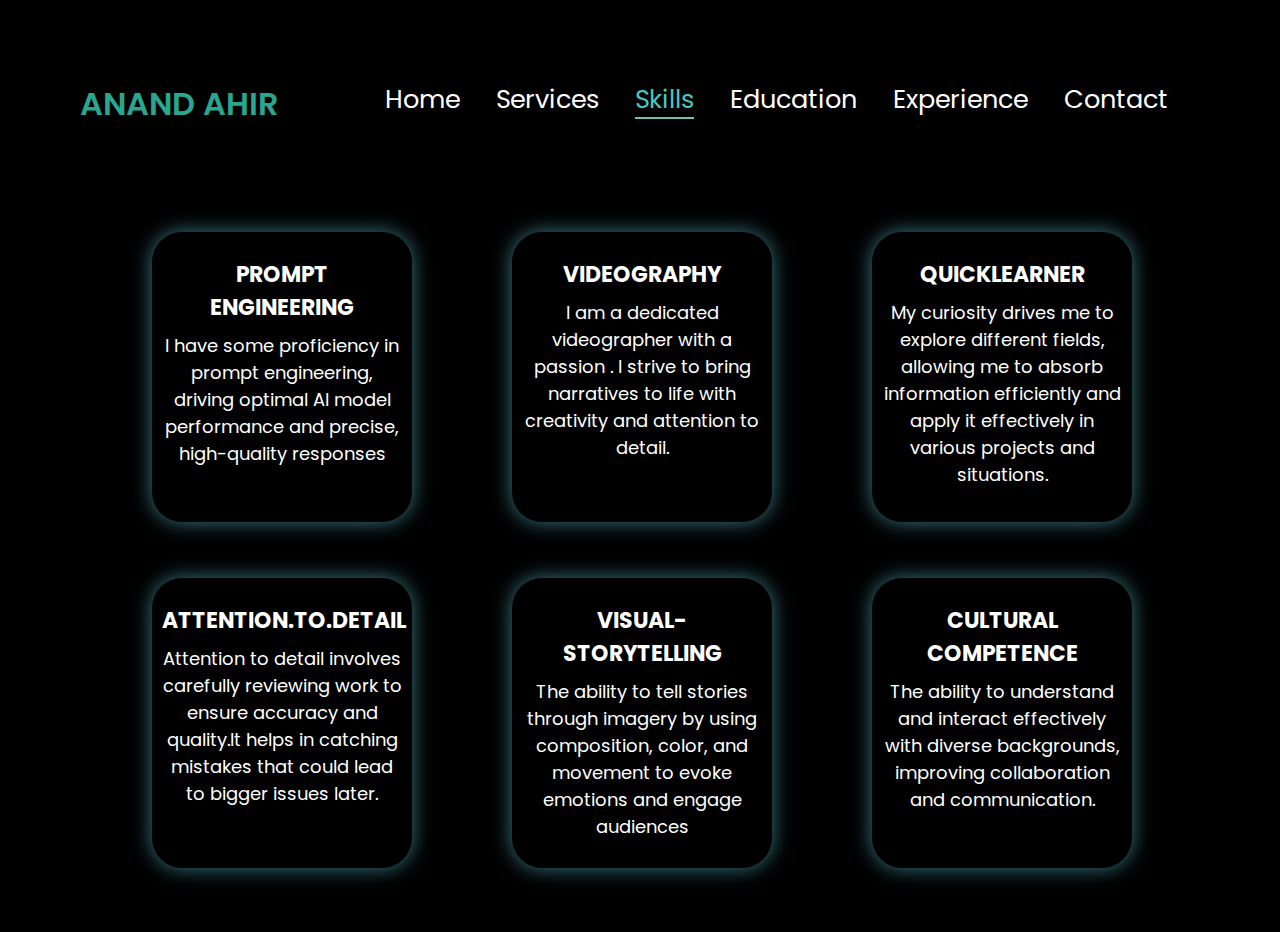
<file: skills.html>
<!DOCTYPE html>
<html lang="en">
<head>
  <meta charset="UTF-8">
  <meta name="viewport" content="width=device-width, initial-scale=1.0">
  <link rel="shortcut icon" href="./favicon.ico" type="image/x-icon">
  <link rel="stylesheet" href="./style.css">
  <link rel="stylesheet" href="https://cdnjs.cloudflare.com/ajax/libs/font-awesome/6.6.0/css/all.min.css" integrity="sha512-Kc323vGBEqzTmouAECnVceyQqyqdsSiqLQISBL29aUW4U/M7pSPA/gEUZQqv1cwx4OnYxTxve5UMg5GT6L4JJg==" crossorigin="anonymous" referrerpolicy="no-referrer" />
</head>
  <title>ANAND AHIR</title>
</head>
<body>
  <header>
    <p class="logo">ANAND AHIR</p>
    <nav>
        <a href="./index.html" >Home</a>
        <a href="./services.html">Services</a>
        <a href="./skills.html" class="active">Skills</a>
        <a href="./education.html">Education</a>
        <a href="./experience.html">Experience</a>
        <a href="./contact.html">Contact</a>
    </nav>
</header>
<section>
  <center>
      <div class="skill-container">
          <div>
              <h3>PROMPT ENGINEERING</h3>
              <p>I have some proficiency in prompt engineering, driving optimal AI model performance and precise, high-quality responses</p>
          </div>
          <div>
              <h3>VIDEOGRAPHY</h3>
              <p>I am a dedicated videographer with a passion . I strive to bring narratives to life with creativity and attention to detail.</p>
          </div>
          <div>
              <h3> QUICKLEARNER  </h3>
              <p> My curiosity drives me to explore different fields, allowing me to absorb information efficiently and apply it effectively in various projects and situations.</p>
          </div>
          <div>
              <h3>ATTENTION.TO.DETAIL</h3>
              <p>
                Attention to detail involves carefully reviewing work to ensure accuracy and quality.It helps in catching mistakes that could lead to bigger issues later.</p>
          </div>
          <div>
              <h3> VISUAL-STORYTELLING</h3>
              <p>The ability to tell stories through imagery by using composition, color, and movement to evoke emotions and engage audiences</p>
          </div>
          <div>
              <h3>CULTURAL COMPETENCE</h3>
              <p>The ability to understand and interact effectively with diverse backgrounds, improving collaboration and communication.</p>
          </div>
      </div>
  </center>
</section>
</body>
</html>
</file>
<file: style.css>
@import url('https://fonts.googleapis.com/css2?family=Poppins:ital,wght@0,100;0,200;0,300;0,400;0,500;0,600;0,700;0,800;0,900;1,100;1,200;1,300;1,400;1,500;1,600;1,700;1,800;1,900&display=swap');
*
{
    margin: 0;
    padding: 0;
    box-sizing: border-box;
    font-family: 'poppins',sans-serif;
    background-color: rgb(0, 0, 0);
    color: white;
    text-decoration: none;
}
header
{
    display: flex;
    justify-content: space-between;
    margin: 5rem 5rem 0rem 5rem;
}
.logo
{
    color: rgb(42, 165, 144);
    font-size: 2rem;
    font-weight: 600;
    transition: 0.5s ease;
}
.logo:hover
{
    transform: scale(1.1);
}
header nav a
{
    font-size: 1.6rem;
    margin-right: 2rem;
    transition: 0.5s ease;
    border-bottom: 2px solid transparent;
}
header nav a:hover
{
    border-bottom: 2px solid rgb(83, 196, 177);
    color: rgb(73, 192, 192);
}
.active
{
    color: rgb(75, 199, 191);
    border-bottom: 2px solid rgb(107, 192, 186);
}
.main-content
{
    margin: 5rem 0rem 0rem 5rem;
}
.main-content h1
{
    font-size: 3rem;
}
.main-content h1 span
{
    color: rgb(87, 189, 184);
}
.main-content h3
{
    font-size: 1.5rem;
}
.main-content h3 span
{
    color: rgb(93, 195, 157);
}
.content
{
    margin: 1rem 0rem 0rem 5rem;
    width: 21rem;
    font-weight: 500;    
}
.social-icons
{
    margin: 1.5rem 0rem 0rem 5rem;
    font-size: 35px;
}
.social-icons a
{
    margin-right: 1.3rem;
    transition: 0.5s ease;
}
.social-icons a:hover
{
    text-shadow: 0px 0px 15px rgb(0, 255, 255);
}
.btn
{
    margin: 2.5rem 0rem 0rem 4.5rem;
    font-size: 25px;
    font-weight: 600; padding: 15px 30px;
    border: 200px ;
    outline: none;
    color:#FFF;
    cursor: pointer;
    position: relative;
    z-index: 0;
    border-radius: 20px;
    
}
.btn a
{
    padding: 15px 30px;
    border: 200px ;
    outline: none;
    color:#FFF;
    cursor: pointer;
    position: relative;
    z-index: 0;
    border-radius: 20px;
}
.image
{
    margin: -23rem 0rem 0rem 62rem;
}
.image img
{
    height: 300px;
    width: 300px;
    border-radius: 50%;
    border: 4px solid rgb(64, 230, 224);
    box-shadow: 0px 0px 30px rgb(99, 170, 115);
    transition: 0.5s ease;
}
.image img:hover
{
    transform: scale(1.1);
    box-shadow: 0px 0px 20px rgb(193, 215, 103);
}
.btn
{
    margin: 2.5rem 0rem 0rem 4.5rem;
    font-size: 25px;
    background: transparent;
    font-weight: 600;
}
.btn a
{
    border: 5px solid rgb(69, 178, 172);
    border-radius: 50px;
    padding: 0.5rem 1rem 0.5rem 1rem;
    transition: 0.5s ease;
}
.btn a:hover
{
    box-shadow: 0px 0px 20px rgb(148, 196, 211);
}

.service-content
{
    font-size: 30px;
    margin-top: 5.8rem;
    transition: 0.5s;
}
.service-content td i
{
    margin-right: 1.5rem;
}
.text
{
    font-weight: 600;
}
.service-content tr td{
    padding-bottom: 1rem;

}
.service-content tr
{
    transition: 0.5s ease;
}
.service-content tr:hover
{  
    
    cursor: pointer;
    text-shadow: 0px 0px 15px rgb(74, 213, 174);
    transform: scale(1.1);
   
}.skill-container
{
    display: grid;
    grid-template-columns: 1fr 1fr 1fr;
    grid-gap: 2rem;
    margin: 6rem 5rem 3rem 9.5rem;
}
.skill-container div
{
    border: 3px solid rgb(147, 83, 128) (42, 122, 165);
    width: 260px;
    height:290px;
    border-radius: 30px;
    box-shadow: 0px 0px 20pX rgb(58, 122, 132);
    transition: 1s ease;
    margin-bottom: 1rem;
    margin-top:.5rem;
    padding: 10px;

}
.skill-container div:hover
{
    box-shadow: 0px 0px 18px (0, 255, 255);
    border: 3px solid rgb(86, 214, 171);
    transform: scale(1.1);
  
}
.skill-container div h3
{
    font-size: 22px;
    margin-top: 1rem;
}
.skill-container div p
{   
    font-size: 18px;
    margin-top: 0.5rem;
    background-color: transparent;
}
.edu tr:hover
{
    cursor: grab;
    transition: 0.5s ease;
    box-shadow: 0px 0px 50px rgb(132, 194, 201);
     
}
.edu 
{
    margin-top: 6rem;
    transform: scale(1.1);

}
.edu ,.edu th,.edu td 
{
    border: 1px solid rgb(123, 207, 200);
    
}
.edu th
{
    font-size: 20px;
    padding: 1.7rem;
}
.edu td
{
    font-size: 18px;
    padding: 1rem;
}
.cont
{
    margin-top: 3.5rem;
    font-size: 30px;
}
.cont tr td i
{
    margin-right: 2rem;
}
.cont tr
{
    margin-bottom: 1.5rem;
    transition: 0.5s ease;
}
.cont tr:hover
{
    text-shadow: 0px 0px 15px rgb(0, 255, 255);
}
hr
{
    width: 1200px;
    margin-top: 2rem;
    margin-bottom: 2rem;
}
.post
{
    color: rgb(104, 225, 223);
}
.post::before
{
    animation: 10s words infinite;
    content: " ";
}
.post::after
{
    content: " ";
}
@keyframes words
{
    0%,25%
    {
        content: "software developer";
    }
    25%,75%
    {
        content: "database devloper";
    }
    50%,75%
    {
        content: "python web devlopment";
    }
    75%,100%
    {
        content: "Prompt engineer";
    }
}
@media (max-width:431px)
{
    *
    {
        background-color: rgb(0, 0, 0);
        color: rgb(255, 255, 255);
    }
    body
    {
        width: 294px;
    }
    header
    {
        display: block;
        width: 294PX;
        margin-top: 2rem;
        margin-left: 25px;
    }
    .logo
    {
        margin-left: 5rem;
        text-align: center;
        font-size: 1.7rem ;
        margin-bottom: 1rem;
    }
    header nav
    {
        text-align: center;
        margin-left: 4.5rem ;
        
    }
    header nav a
    {
        font-size: 20px;
        margin-right: 6px;
        text-align: center;
        padding-inline: 2px;
    }
    .main-content
    {
        margin: 1rem 0.1rem 0rem 5.7rem;
        text-align: center;
    }
    .main-content h1
    {
        font-size: 1.8rem;
        text-align: center;
    }
    .main-content h3
    {
        text-align: center;
        font-size: 1.2rem;
        margin-left: 2rem;
    }
    .content
    {
        margin: 1rem 2rem 2rem 3.3rem;
        width: 294px;
        font-weight: 500;
        font-size: 0.8rem;
        text-align: center;    
    }
    .social-icons
    {  
        margin: 1.7rem 0rem 0rem 6rem;
        font-size: 32px;
        text-align: center;

    }
    .social-icons a
    {
        margin-right: 0.8rem;
        transition: 0.5s ease;
    }
    .btn
    {
        margin: 19rem 0rem 0rem 5.5rem;
        font-size: 25px;
        font-weight: 600;
    }
    .btn a
    {
    border: 5px solid rgb(96, 182, 172);
    border-radius: 40px;
    padding: 0.3rem 1rem 0.5rem 1rem;
    transition: 0.5s ease;
    }
    .image
    {
        margin: -20rem 0rem 0rem 6rem;
        text-align: center;
    }
    .image img
    {
        height: 200px;
        width: 200px;
    }
    .service-content
    {
        font-size: 30px;
        margin-top:5rem;
        margin-left: 5rem;
    }
    .service-content td i
    {
        margin-right:1.5rem;
        
    }
    .text
    {
        font-weight: 500px;
    }
    .service-content tr td
    {
        padding-bottom: 2rem;
    }
    .service-content tr
    {
        transition: 0.5s ease;
    }
    .service-content tr:hover
    {
        cursor: pointer;
        text-shadow: 0px 0px 200px rgb(0, 183, 255);
        transform: scale(1.1);
    }
    .skill-container
    {
        display: grid;
        grid-template-columns: 1fr;
        grid-gap: 2rem;
        margin: 2rem 1rem 1rem 5.2rem;
    }
    .edu
    {
        margin-left: 5rem;
    }
    hr
    {
        width: 200px;
        margin-top: 3.5rem;
        margin-bottom: 3.5rem;
    }
    .map
    {
        width: 350px;
        margin-left: 35 px;
    }
    .cont
    {
        font-size:30px;
        margin-left:65px;
    }
}
</file>
